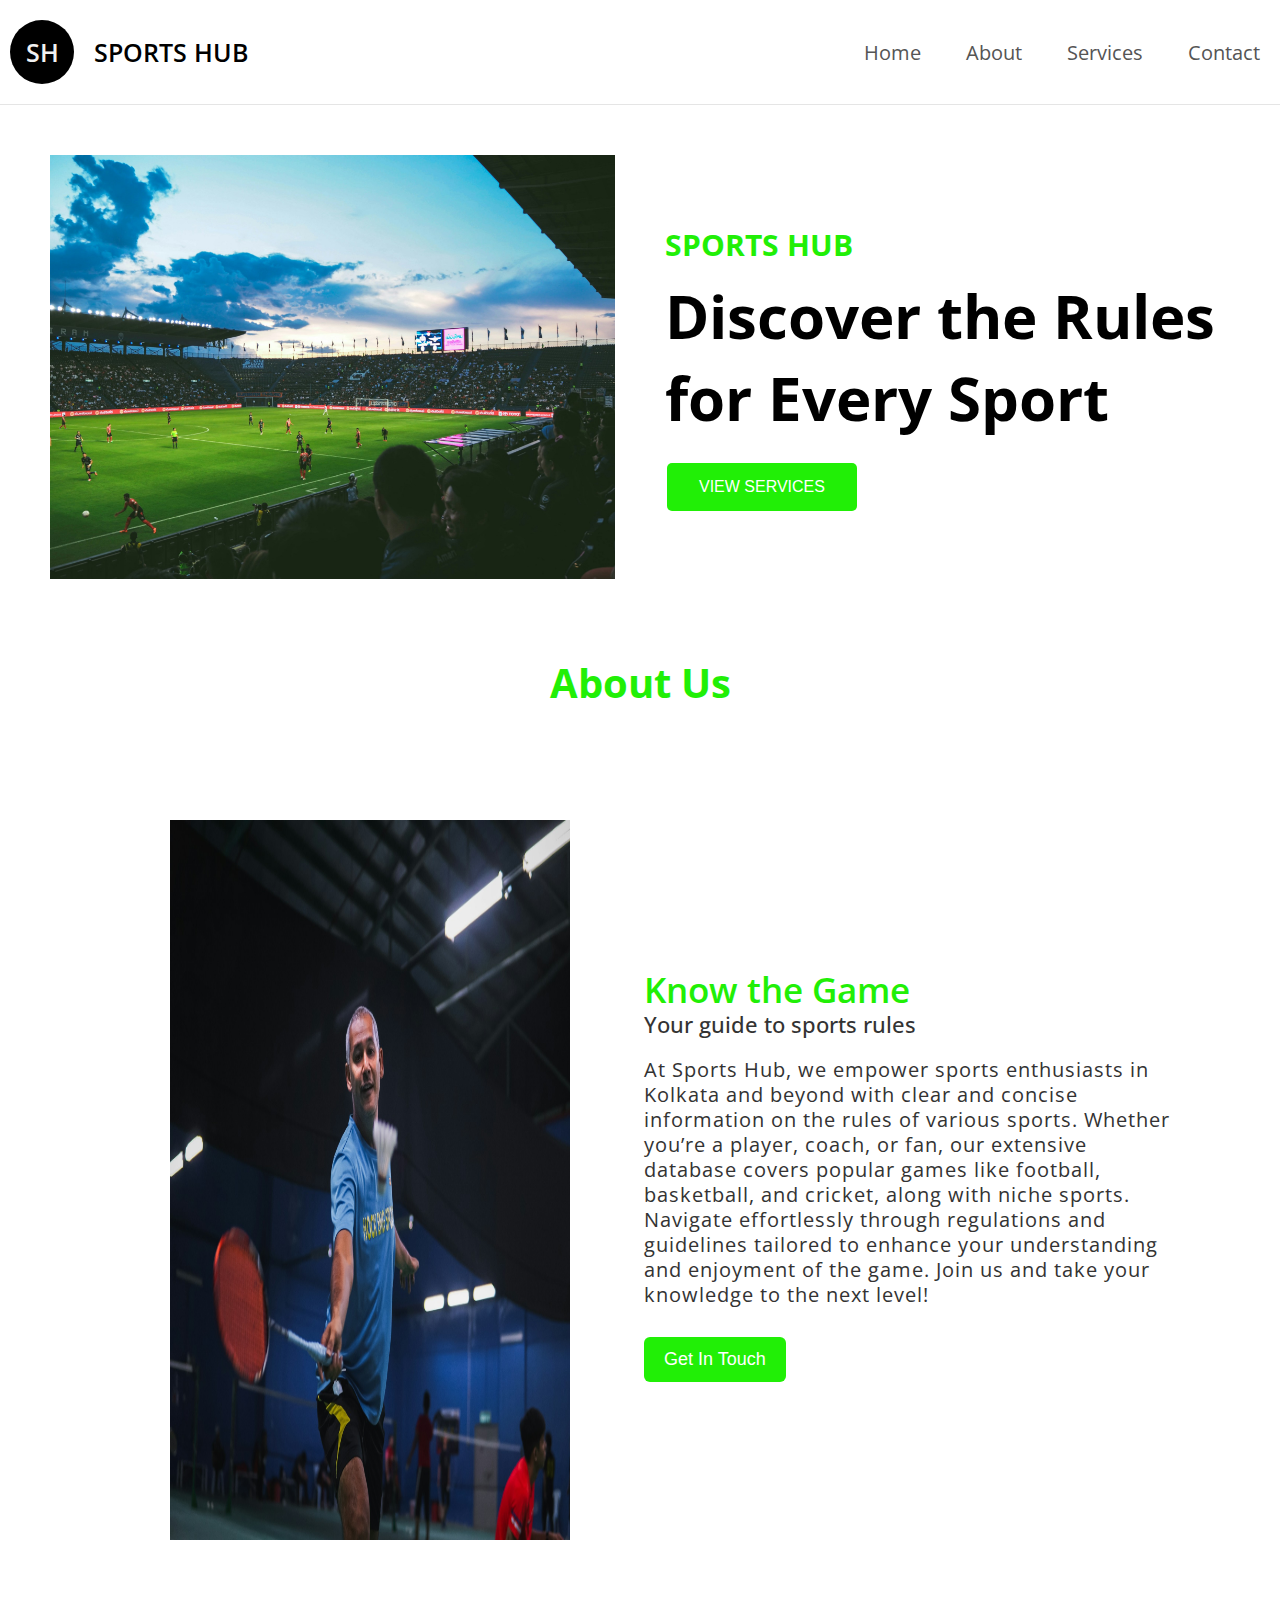
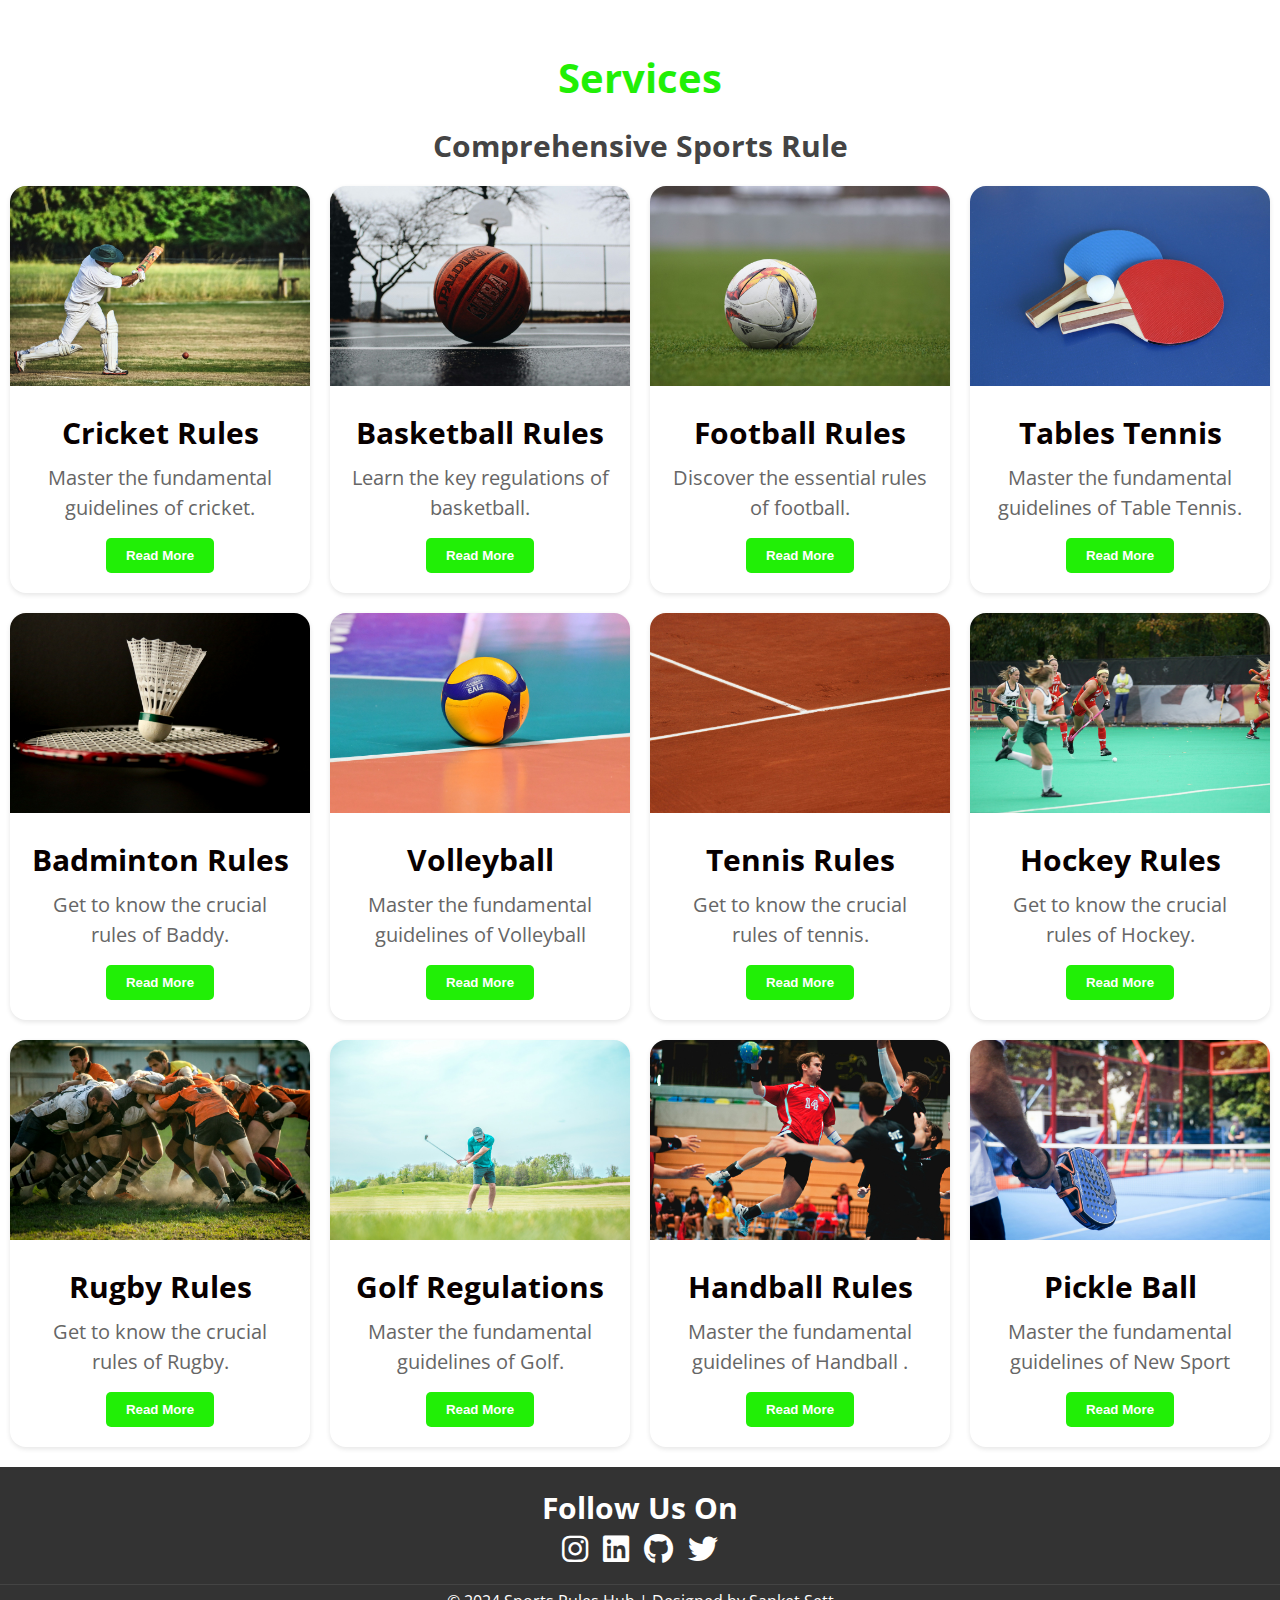
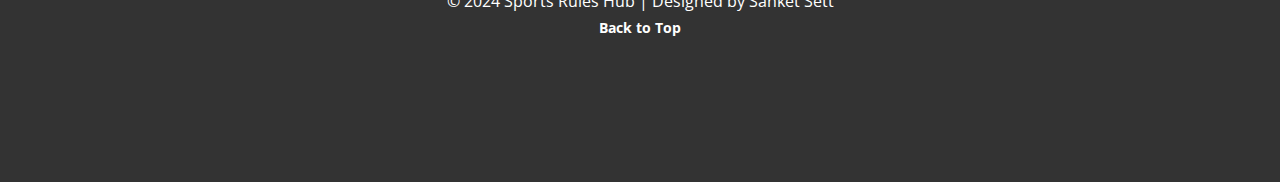
<file: index.html>
<!DOCTYPE html>
<html lang="en">
    <head>
        <meta charset="UTF-8">
	<meta name="viewport" content="width=device-width, initial-scale=1.0">
	<title>Sports Hub </title>
	<link rel="preconnect" href="https://fonts.googleapis.com">
	<link rel="preconnect" href="https://fonts.gstatic.com" crossorigin>
	<link rel="stylesheet" href="https://cdnjs.cloudflare.com/ajax/libs/font-awesome/6.6.0/css/all.min.css">
  <link href="https://fonts.googleapis.com/css2?family=Open+Sans:ital,wght@0,300..800;1,300..800&display=swap" rel="stylesheet">
	<link rel="stylesheet" href="./style.css">
	<script src="./script.js"></script>
    </head>
    <body>
    <header>
        <a id="nav"  class="Logo-holder">
            <div class="Logo">SH</div>
            <div class="Logo-text">SPORTS HUB</div>
        </a>
        <nav>
            <ul id="Menu">
                <li><a href="#Home">Home</a></li>
                
                <li><a href="#about-us">About</a></li>
                <li><a href="#Services">Services</a></li>
                <li><a href="#Contact" >Contact</a></li>
            </ul>
            <a href="#" class="mobile-toggle" onClick="toggleMobileMenu();">
              <svg class="w-6 h-6 text-gray-800 dark:text-white" aria-hidden="true" xmlns="http://www.w3.org/2000/svg" width="24" height="24" padding-top="20px" fill="none" viewBox="0 0 24 24">
                <path stroke="currentColor" stroke-linecap="round" stroke-width="2" d="M5 7h14M5 12h14M5 17h10"/>
              </svg>
            </a>
        </nav>
    </header>
   <main>
    <section class="hero-section">
        <div class="hero-image">
            <img src="bg.jpg" alt="Running track with numbers">
        </div>
        <div class="hero-text">
            <h2>SPORTS HUB</h2>
            <h1>Discover the Rules for Every Sport</h1>
            <a href="#Services"><button  class="btn">VIEW SERVICES</button></a>
        </div>
    </section>
    <h2 class="headline">About Us</h2>
    <section  id= "about-us" class="about-us">
        <div class="about">
          <img src="imgg1.jpg" class="pic" />
          <div class="text">
            <h2>Know the Game</h2>
            <h5>Your guide to sports rules</h5>
            <p>At Sports Hub, we empower sports enthusiasts in Kolkata and beyond with clear and concise information on the rules of various sports. Whether you’re a player, coach, or fan, our extensive database covers popular games like football, basketball, and cricket, along with niche sports. Navigate effortlessly through regulations and guidelines tailored to enhance your understanding and enjoyment of the game. Join us and take your knowledge to the next level!</p>
            <div class="data">
              <a href="#Contact">  <button href="#" class="Get">Get In Touch</button></a>
              </div>
          </div>
        </div>
      </section>
      <h2 class="headline"> Services</h2>
      <p class="sub-head"> Comprehensive Sports Rule </p>
      <section id="Services" class="Services">
        <div class="card">
          <img src="cricket.jpg" >
          <div class="card-content">
            <h2>Cricket Rules</h2>
            <p>Master the fundamental guidelines of cricket.</p>
            <a href="cricket rule.pdf" ><button class="button">
              Read More
            </button></a>
          </div>
        </div>
        <div class="card">
          <img src="basketball.jpg" >
          <div class="card-content">
            <h2>Basketball Rules</h2>
            <p>Learn the key regulations of basketball.</p>
            <a href="basketball rule.pdf" ><button class="button">
              Read More
            </button></a>
          </div>
        </div>
      <div class="card">
        <img src="f2.jpg" >
        <div class="card-content">
          <h2>Football Rules</h2>
          <p>Discover the essential rules of football.</p>
          <a href="football rule.pdf" ><button class="button">
            Read More
          </button></a>
        </div>
      </div>
      <div class="card">
        <img src="tt.jpg" >
        <div class="card-content">
          <h2>Tables Tennis</h2>
          <p>Master the fundamental guidelines of Table Tennis.</p>
          <a href="table tennis rule.pdf" ><button class="button">
            Read More
          </button></a>
        </div>
      </div>
     
          <div class="card">
            <img src="badminton.jpg" >
            <div class="card-content">
              <h2>Badminton Rules</h2>
              <p>Get to know the crucial rules of Baddy.</p>
              <a href="Simplified Rules of Badminton - Dec 2015.pdf" ><button class="button">
                Read More
              </button></a>
            </div>
          </div>
        
        <div class="card">
            <img src="vooley.jpg">
            <div class="card-content">
              <h2>Volleyball</h2>
              <p>Master the fundamental guidelines of Volleyball</p>
              <a href="volleyball rule.pdf" ><button class="button">
                Read More
              </button></a>
            </div>
          </div>
          <div class="card">
            <img src="tennis.jpg">
            <div class="card-content">
              <h2>Tennis Rules</h2>
              <p>Get to know the crucial rules of tennis.</p>
              <a href="tennis rule.pdf" ><button class="button">
                Read More
              </button></a>
            </div>
          </div>
          <div class="card">
            <img src="hockey.jpg">
            <div class="card-content">
              <h2>Hockey Rules</h2>
              <p>Get to know the crucial rules of Hockey.</p>
              <a href="fih-rules-of-hockey-June23-update.pdf" ><button class="button">
                Read More
              </button></a>
            </div>
          </div>
          <div class="card">
            <img src="rugby.jpg">
            <div class="card-content">
              <h2>Rugby Rules</h2>
              <p>Get to know the crucial rules of Rugby.</p>
              <a href="" ><button class="button">
                Read More
              </button></a>
            </div>
          </div>
          <div class="card">
            <img src="golf.jpg">
            <div class="card-content">
              <h2>Golf Regulations</h2>
              <p>Master the fundamental guidelines of Golf.</p>
              <a href="2023 Rules of Golf.pdf" ><button class="button">
                Read More
              </button></a>
            </div>
          </div>
          <div class="card">
            <img src="handaball.jpg">
            <div class="card-content">
              <h2>Handball Rules</h2>
              <p>Master the fundamental guidelines of Handball .</p>
              <a href="handaball.jpg" ><button class="button">
                Read More
              </button></a>
            </div>
          </div>
          <div class="card">
            <img src="pickle.jpg">
            <div class="card-content">
              <h2>Pickle Ball</h2>
              <p> Master the fundamental guidelines of New Sport</p>
              <a href="pickleball.pdf" ><button class="button">
                Read More
              </button></a>
            </div>
          </div>
      </section>
     
     
      <footer id="Contact">
        <div class="footer-container">
            <div class="footer-content">
                <div class="footer-section social">
                    <h2>Follow Us On</h2>
                    <div class="social-icons">
                        <a href="https://www.instagram.com/settsanket16/"><i class="fa-brands fa-instagram"></i></a>
                        <a href="https://www.linkedin.com/in/sanket-sett/"><i class="fa-brands fa-linkedin"></i></a>
                        <a href="https://github.com/Github-sanket07sett"><i class="fa-brands fa-github"></i></a>
                        <a href="https://x.com/sanketsett95854"><i class="fa-brands fa-twitter"></i></a>
                    </div>
                </div>
            </div>
            <div class="footer-bottom">
           
               <p> &copy; 2024 Sports Rules Hub | Designed by Sanket Sett</p>
               <a href="#top" class="back-to-top">Back to Top</a>
            </div>
        </div>
    </footer>
   </main>
    </body>
    </html>
</file>
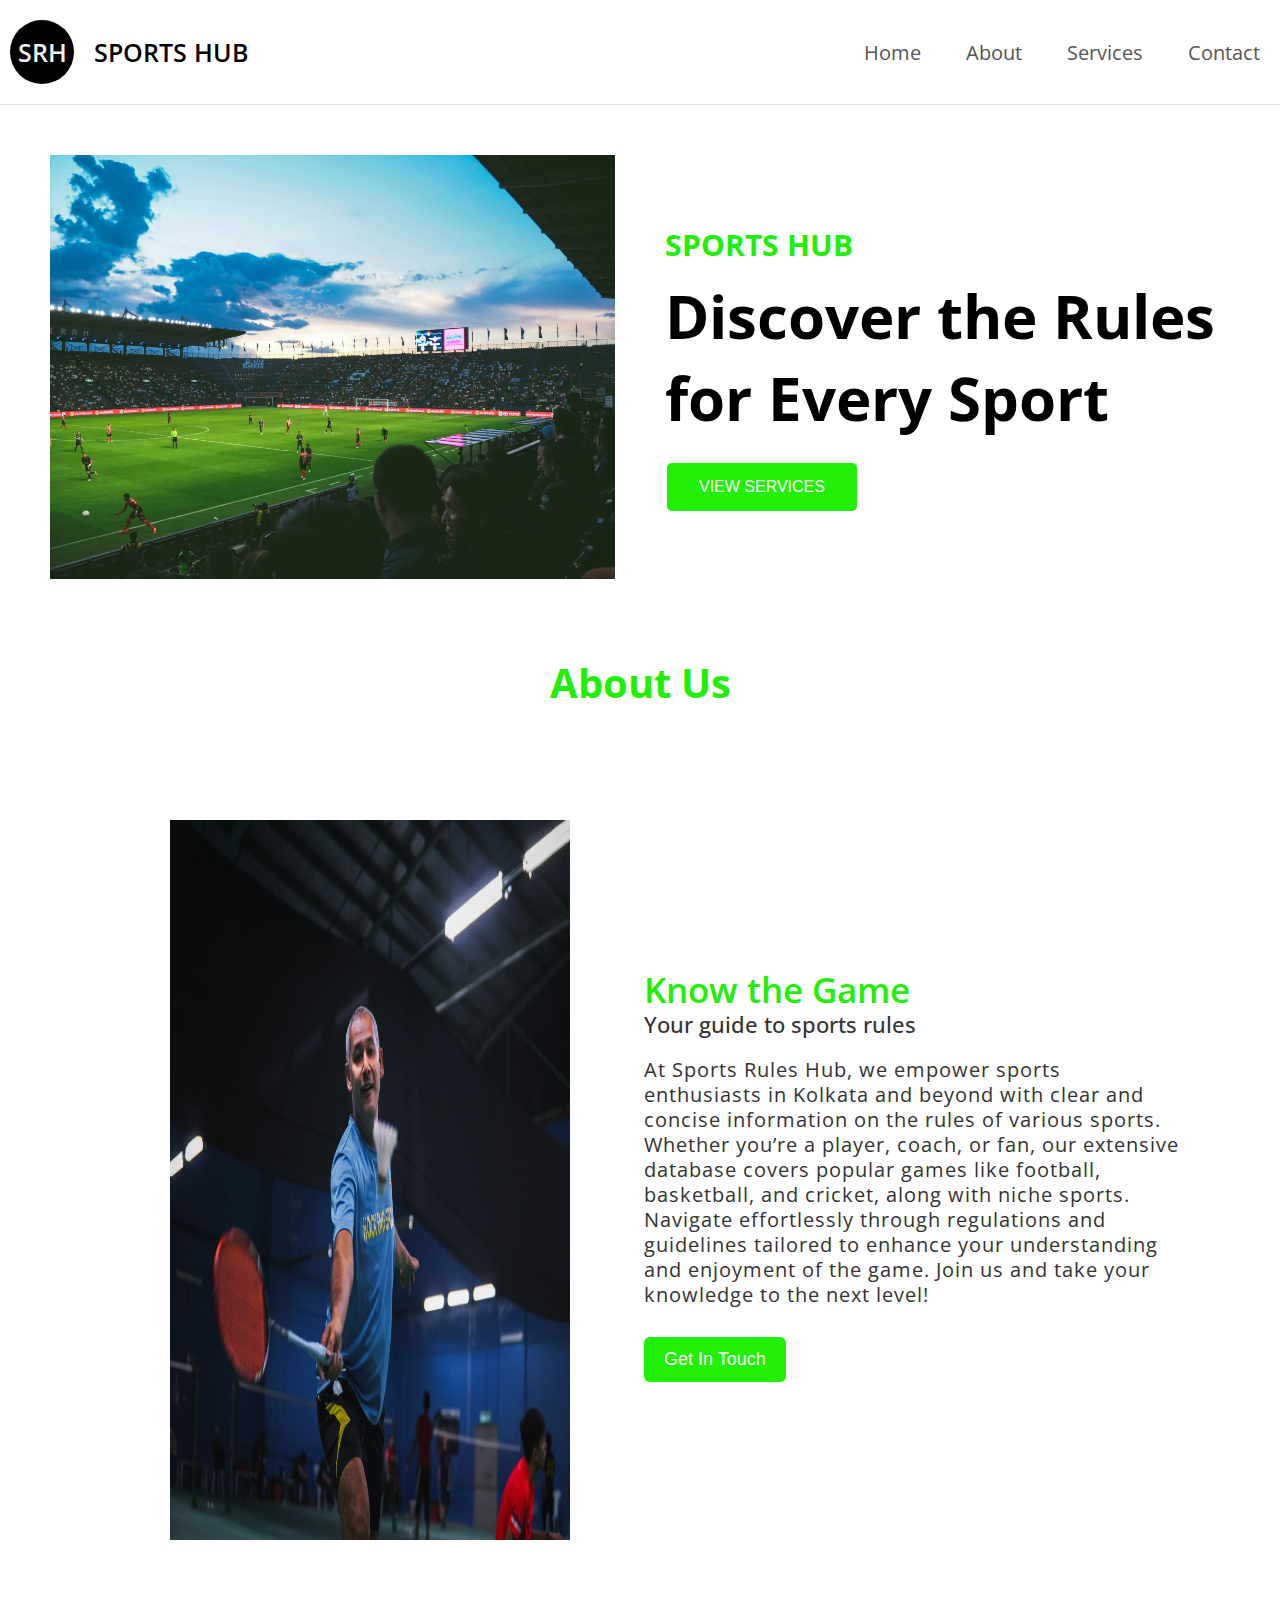
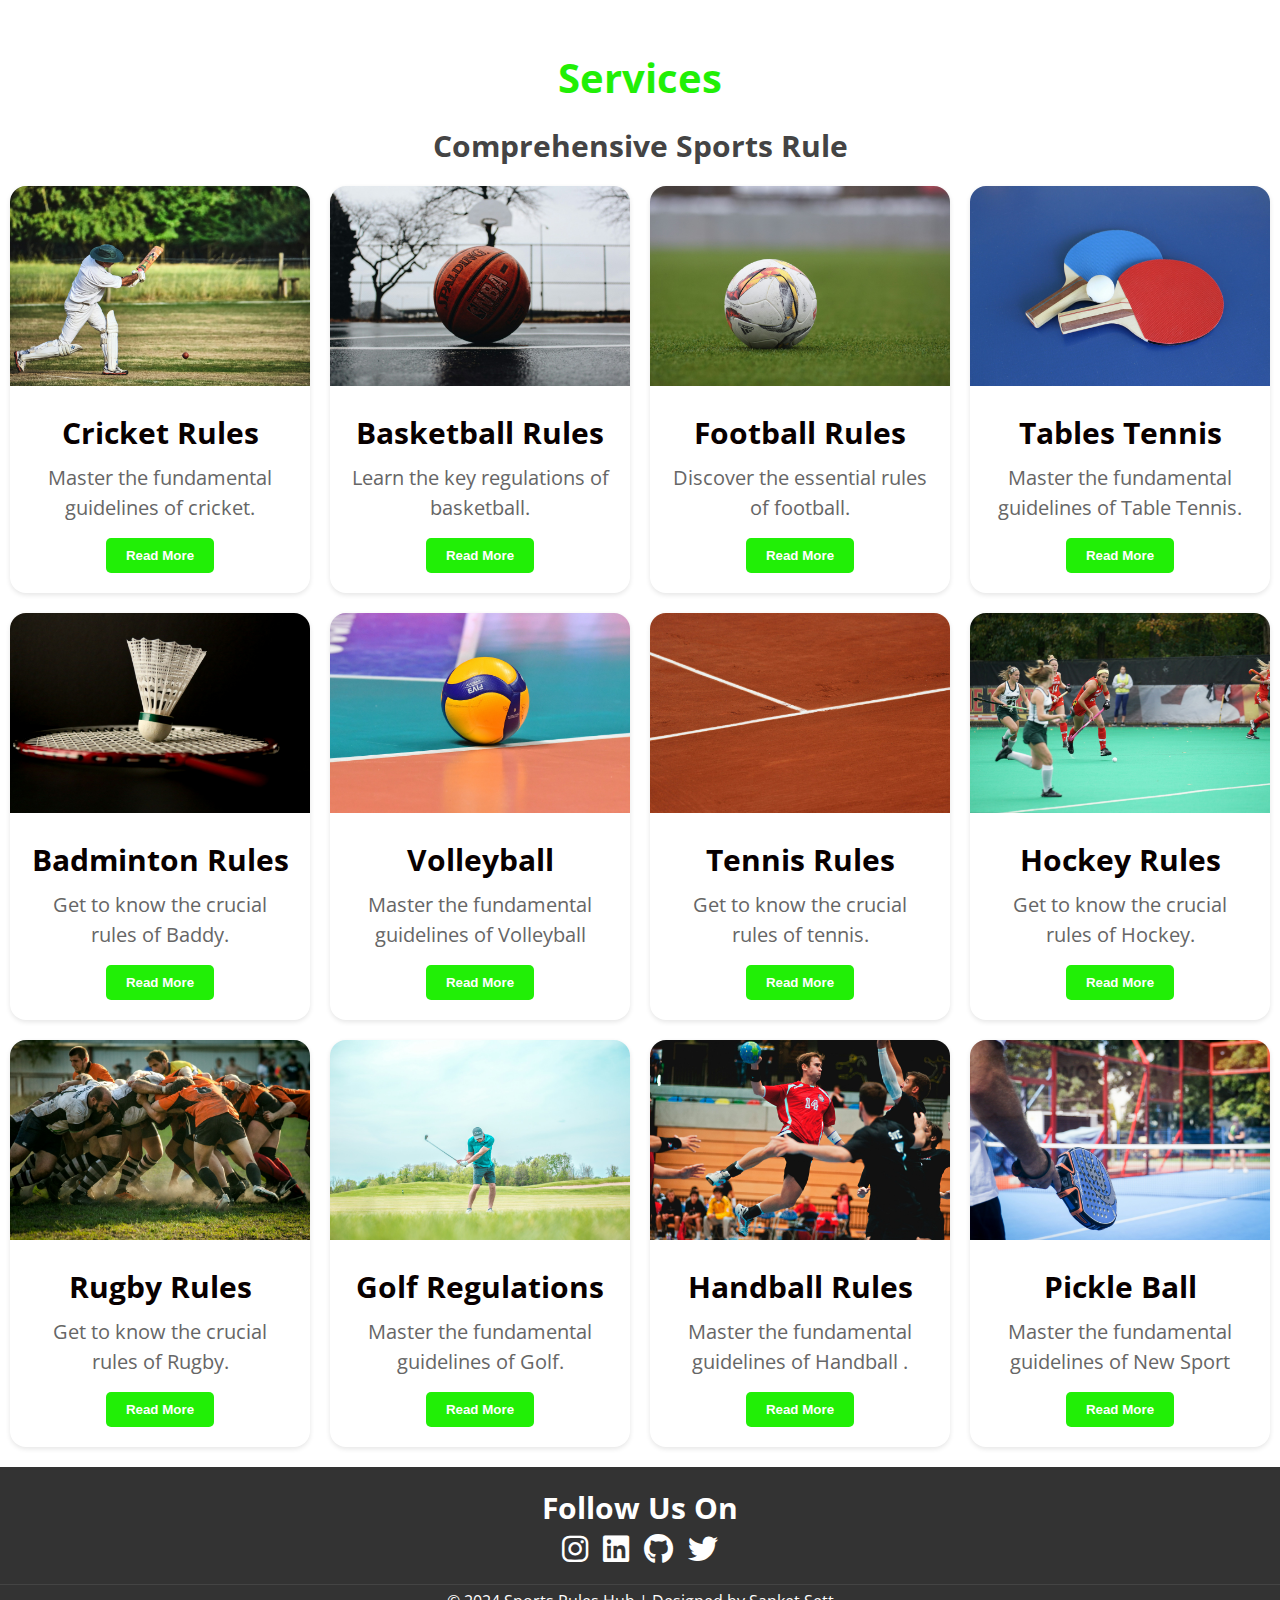
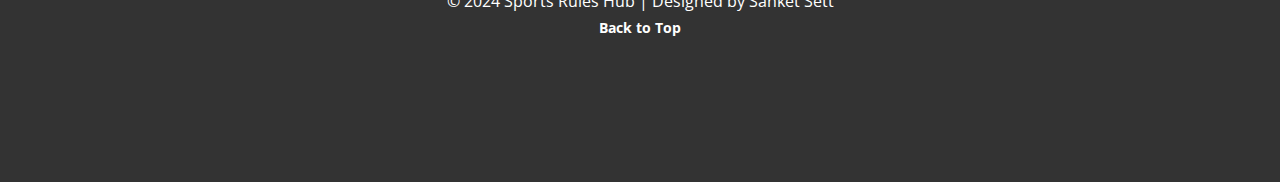
<file: sports.html>
<!DOCTYPE html>
<html lang="en">
    <head>
        <meta charset="UTF-8">
	<meta name="viewport" content="width=device-width, initial-scale=1.0">
	<title>Sports Hub </title>
	<link rel="preconnect" href="https://fonts.googleapis.com">
	<link rel="preconnect" href="https://fonts.gstatic.com" crossorigin>
	<link rel="stylesheet" href="https://cdnjs.cloudflare.com/ajax/libs/font-awesome/6.6.0/css/all.min.css">
  <link href="https://fonts.googleapis.com/css2?family=Open+Sans:ital,wght@0,300..800;1,300..800&display=swap" rel="stylesheet">
	<link rel="stylesheet" href="./style.css">
	<script src="./script.js"></script>
    </head>
    <body>
    <header>
        <a id="nav"  class="Logo-holder">
            <div class="Logo">SRH</div>
            <div class="Logo-text">SPORTS HUB</div>
        </a>
        <nav>
            <ul id="Menu">
                <li><a href="#Home">Home</a></li>
                
                <li><a href="#about-us">About</a></li>
                <li><a href="#Services">Services</a></li>
                <li><a href="#Contact" >Contact</a></li>
            </ul>
            <a href="#" class="mobile-toggle" onClick="toggleMobileMenu();">
				<svg class="w-6 h-6 text-gray-800 dark:text-white" aria-hidden="true" xmlns="http://www.w3.org/2000/svg" width="24" height="24" fill="none" viewBox="0 0 24 24">
					<path stroke="currentColor" stroke-linecap="round" stroke-width="2" d="M5 7h14M5 12h14M5 17h10"/>
				</svg>
			</a>
        </nav>
    </header>
   <main>
    <section class="hero-section">
        <div class="hero-image">
            <img src="bg.jpg" alt="Running track with numbers">
        </div>
        <div class="hero-text">
            <h2>SPORTS HUB</h2>
            <h1>Discover the Rules for Every Sport</h1>
            <button class="btn">VIEW SERVICES</button>
        </div>
    </section>
    <h2 class="headline">About Us</h2>
    <section  id= "about-us" class="about-us">
        <div class="about">
          <img src="imgg1.jpg" class="pic" />
          <div class="text">
            <h2>Know the Game</h2>
            <h5>Your guide to sports rules</h5>
            <p>At Sports Rules Hub, we empower sports enthusiasts in Kolkata and beyond with clear and concise information on the rules of various sports. Whether you’re a player, coach, or fan, our extensive database covers popular games like football, basketball, and cricket, along with niche sports. Navigate effortlessly through regulations and guidelines tailored to enhance your understanding and enjoyment of the game. Join us and take your knowledge to the next level!</p>
            <div class="data">
                <button href="#" class="Get">Get In Touch</button>
              </div>
          </div>
        </div>
      </section>
      <h2 class="headline"> Services</h2>
      <p class="sub-head"> Comprehensive Sports Rule </p>
      <section id="Services" class="Services">
        <div class="card">
          <img src="cricket.jpg" >
          <div class="card-content">
            <h2>Cricket Rules</h2>
            <p>Master the fundamental guidelines of cricket.</p>
            <a href="cricket rule.pdf" ><button class="button">
              Read More
            </button></a>
          </div>
        </div>
        <div class="card">
          <img src="basketball.jpg" >
          <div class="card-content">
            <h2>Basketball Rules</h2>
            <p>Learn the key regulations of basketball.</p>
            <a href="basketball rule.pdf" ><button class="button">
              Read More
            </button></a>
          </div>
        </div>
      <div class="card">
        <img src="f2.jpg" >
        <div class="card-content">
          <h2>Football Rules</h2>
          <p>Discover the essential rules of football.</p>
          <a href="football rule.pdf" ><button class="button">
            Read More
          </button></a>
        </div>
      </div>
      <div class="card">
        <img src="tt.jpg" >
        <div class="card-content">
          <h2>Tables Tennis</h2>
          <p>Master the fundamental guidelines of Table Tennis.</p>
          <a href="table tennis rule.pdf" ><button class="button">
            Read More
          </button></a>
        </div>
      </div>
     
          <div class="card">
            <img src="badminton.jpg" >
            <div class="card-content">
              <h2>Badminton Rules</h2>
              <p>Get to know the crucial rules of Baddy.</p>
              <a href="Simplified Rules of Badminton - Dec 2015.pdf" ><button class="button">
                Read More
              </button></a>
            </div>
          </div>
        
        <div class="card">
            <img src="vooley.jpg">
            <div class="card-content">
              <h2>Volleyball</h2>
              <p>Master the fundamental guidelines of Volleyball</p>
              <a href="volleyball rule.pdf" ><button class="button">
                Read More
              </button></a>
            </div>
          </div>
          <div class="card">
            <img src="tennis.jpg">
            <div class="card-content">
              <h2>Tennis Rules</h2>
              <p>Get to know the crucial rules of tennis.</p>
              <a href="tennis rule.pdf" ><button class="button">
                Read More
              </button></a>
            </div>
          </div>
          <div class="card">
            <img src="hockey.jpg">
            <div class="card-content">
              <h2>Hockey Rules</h2>
              <p>Get to know the crucial rules of Hockey.</p>
              <a href="fih-rules-of-hockey-June23-update.pdf" ><button class="button">
                Read More
              </button></a>
            </div>
          </div>
          <div class="card">
            <img src="rugby.jpg">
            <div class="card-content">
              <h2>Rugby Rules</h2>
              <p>Get to know the crucial rules of Rugby.</p>
              <a href="" ><button class="button">
                Read More
              </button></a>
            </div>
          </div>
          <div class="card">
            <img src="golf.jpg">
            <div class="card-content">
              <h2>Golf Regulations</h2>
              <p>Master the fundamental guidelines of Golf.</p>
              <a href="2023 Rules of Golf.pdf" ><button class="button">
                Read More
              </button></a>
            </div>
          </div>
          <div class="card">
            <img src="handaball.jpg">
            <div class="card-content">
              <h2>Handball Rules</h2>
              <p>Master the fundamental guidelines of Handball .</p>
              <a href="handaball.jpg" ><button class="button">
                Read More
              </button></a>
            </div>
          </div>
          <div class="card">
            <img src="pickle.jpg">
            <div class="card-content">
              <h2>Pickle Ball</h2>
              <p> Master the fundamental guidelines of New Sport</p>
              <a href="pickleball.pdf" ><button class="button">
                Read More
              </button></a>
            </div>
          </div>
      </section>
     
     
      <footer id="Contact">
        <div class="footer-container">
            <div class="footer-content">
                <div class="footer-section social">
                    <h2>Follow Us On</h2>
                    <div class="social-icons">
                        <a href="https://www.instagram.com/settsanket16/"><i class="fa-brands fa-instagram"></i></a>
                        <a href="https://www.linkedin.com/in/sanket-sett/"><i class="fa-brands fa-linkedin"></i></a>
                        <a href="https://github.com/Github-sanket07sett"><i class="fa-brands fa-github"></i></a>
                        <a href="https://x.com/sanketsett95854"><i class="fa-brands fa-twitter"></i></a>
                    </div>
                </div>
            </div>
            <div class="footer-bottom">
           
               <p> &copy; 2024 Sports Rules Hub | Designed by Sanket Sett</p>
               <a href="#top" class="back-to-top">Back to Top</a>
            </div>
        </div>
    </footer>
   </main>
    </body>
    </html>
</file>
<file: style.css>
*, *::before, *::after {
	box-sizing: border-box;
	margin:0;
	padding:0;
}
html{
	scroll-behavior: smooth;
}

:root {
	--base: #555;
	--base-100: #f1f1f1;
	--base-400: #555;
	--base-800: #000;
	--yellow: #ffda4b;
	--yellow-100: #fffbe6;
	--yellow-400: #ffda4b;
	--yellow-800: #8b6f00;
	--blue: #0a61ae;
	--blue-100: #e2f8ff;
	--blue-400: #61dafb;
	--blue-800: #0a61ae;
}

body {
	font-family: "Open Sans", sans-serif;
	font-optical-sizing: auto;
	font-style: normal;
	font-size: 20px;

}

a {
	text-decoration: none;
	color: var(--blue);
	&:hover {
		text-decoration: underline;
	}
}

header {
	padding-top:10px;
	padding-bottom:10px;
	display:flex;
	justify-content:space-between;
	max-width:1440px;
	margin:auto;
	border-bottom: 1px solid rgba(0,0,0,0.1);
    
	.Logo-holder {
		display:flex;
		padding:10px;
		align-items:center;
		font-weight:600;
		color: var(--base-800);
		
		.Logo {
			display:flex;
			align-items:center;
			justify-content:center;
			font-size:25px;
			background-color: var(--base-800);
			color: var(--base-100);
			height:64px;
			width:64px;
			margin-right:20px;
			border-radius:50%;
		}
		.Logo-text {
			flex:1;
            font-size:25px;
		}
	}

	nav {
		display:flex;
		align-items:center;
      
		ul {
			display:flex;
			list-style-type: none;
			gap:5px;
			li {
				display:inline-block;
				a {
					display:inline-block;
					padding:10px 20px;
					color:var(--base);
					&:hover {
						background-color:rgb(33, 239, 6);
                      color: white;
                      font-weight: bolder;
						border-radius:10px;
						text-decoration:none;
					}
				}
			}
		}
		.mobile-toggle {
			display:none;
			color:var(--base-800);
			padding:10px;
			@media (max-width:768px){
				display:inline-block;
				position:absolute;
				top:20px;
				right:20px;
			}
		}
	}

	@media (max-width: 1024px) {
		flex-direction:column;
		align-items:center;
	}

	@media (max-width: 768px) {
		flex-direction:column;
		align-items:center;
	
		nav {
			margin-top:10px;
			width:100%;
			ul {
				display:none;
				flex-direction:column;
				text-align:center;
				width:100%;
				a {
					width:100%;
				}
				&.active {
					display:flex;
				}
			}
		}
	}
}
.hero-section {
	display: flex;
	align-items: center;
	padding: 50px;
	
  }

  .hero-image {
	flex: 1;
	margin-right: 50px;
  }
  
  .hero-image img {
	width: 100%;
	height: auto;
	object-fit: cover;
  }
  
  .hero-text {
	flex: 1;
  }
  
  .hero-text h1 {
	font-size: 3em;
	margin-bottom: 20px;
  }
  
  .hero-text h2 {
	font-size: 1.5em;
	margin-bottom: 10px;
	color: rgb(33, 239, 6);
  }
  
  .btn {
	background-color:rgb(33, 239, 6);
	color: white;
	padding: 15px 32px;
	text-align: center;
	text-decoration: none;
	border: none;
	font-size: 16px;
	margin: 4px 2px;
	border-radius: 5px;
	transition: background-color 0.3s ease-in-out;
  }

	.btn:hover {
		background-color: #057708;
	  }

	@media (max-width:768px){
	.hero-section{
		flex-direction: column;
		align-items:center;
	}
	.hero-image{
		display: none;
	}
	.hero-text h2,h1{
		margin-bottom: 10px;
		text-align: center;
	}
	.btn{
		position: relative;
		top: 50%;
		left: 50%;
		transform: translate(-50%, -50%);
		margin-top: 10%;
	}
}
	 /*About us */ 
	  .about-us {
		display: flex;
		align-items: center;
		height: 100vh;
		width: 100%;
		padding: 90px 0;
		background: #fff;
	  }
	  .pic {
		height: 80vh;
		width: 400px;
	margin: 0 auto;
	  }
	  .about {
		width: 1130px;
		max-width: 85%;
		margin: 0 auto;
		display: flex;
		align-items: center;
		justify-content: space-around;
	  }
	  .text {
		width: 540px;
		line-height: 25px;
	  }
	  .text h2 {
		color: rgb(33, 239, 6);
		font-size: 35px;
		font-weight: 600;
		margin-bottom: 10px;
	  }
	  .text h5 {
		color: #333;
		font-size: 22px;
		font-weight: 500;
		margin-bottom: 20px;
	  }
	
	  .text p {
		color: #333;
		font-size: 20px;
		line-height: 25px;
		letter-spacing: 1px;
	  }
	  .data {
		margin-top: 30px;
	  }
	  .Get {
		font-size: 18px;
		background: rgb(33, 239, 6);
		color: #fff;
		text-decoration: none;
		border: none;
		padding: 12px 20px;
		border-radius: 6px;
		transition: 0.5s ease-in-out;
	  }
	  .Get:hover {
		background: #029a02fe;
	  } 
	/* Responsive design */
@media (max-width:1200px) and (min-width:768px){
	.about-us {
		height: auto; /* Change this */
		padding: 10px 0;
	  }
	  .about {
		flex-direction: row; /* Change this */
		align-items: center;
	  
	  }
	  .text {
		text-align: justify;
		margin-left: 20px;
	} 
}



@media (max-width: 768px) {
	.about-us {
	  height: auto; /* Change this */
	  padding: 10px 0;
	  
	}
  
	.about {
	  flex-direction: column; /* Change this */
	 
    text-align: center;
	}
  
	.pic {
	  height: 50vh;
	  width: 100%; /* Change this */
	}
  
	.text {
	  width: 100%; /* Change this */
	  flex: none; /* Change this */
	margin-top: 5%;
	
	}
	.text p{
		text-align: justify;
		word-spacing: -0.1em;
		line-height: 25px;
	}
  }
  



 

	/*card section*/
	.headline{
		font-size: 2em; /* Adjust the font size as needed */
		font-weight: bold;
		text-align: center; /* Center align the headline */
		margin-bottom: 20px;
		margin-top: 20px; /* Add some space below the headline */
		color: rgb(33, 239, 6); /* Set the text color */
	}
	.sub-head {
		font-size: 1.5em; 
		font-weight: bold;
		text-align: center; 
		margin-bottom: 20px; 
		color: #444;; 
	}

  

  
  
	
  
	.Services {
		display: flex;
		justify-content: center;
		align-items: center;
		flex-wrap: wrap;
		gap: 20px;
	
	  }

	  .card {
		background-color: #fff;
		box-shadow: 0 2px 5px rgba(0, 0, 0, 0.1);
		overflow: hidden;
		width: 300px;
		text-align: center;
		border-radius: 16px;
		transition: transform 0.5s ease-in-out;
	  }
	  .card:hover {
		transform: translateY(-10px);
		box-shadow: 0 10px 20px rgba(0, 0, 0, 0.2);
	  }
	  .card img {
		width: 100%;
		height: 200px;
		object-fit: cover;
		opacity: 1;
		transition: opacity,  transform 0.5s ease-out ;
	  }

	  .card img:hover{
		opacity:0.8;
		transform: scale(1.1);
	  }
	  
	  .card-content {
		padding: 20px;
	  }
	  
	  .card-content h2 {
		margin-bottom: 10px;
		color: #080000;
	  }
	  
	  .card-content p {
		margin-bottom: 15px;
		color: #666;
		line-height: 1.5;
	  }
	  
	  .button {
		background-color: rgb(33, 239, 6);
		color: white;
		border: black;
		padding: 10px 20px;
		border-radius: 5px;
		cursor: pointer;
		font-weight: bolder;
		transition: background-color 0.5s ease-in-out;
	  }
	  
	  .button:hover {
		background-color: #017a01;
		color: white;
	  }
	  /* footer*/
	  footer {
        background: #333;
        color: #fff;
        padding: 20px 0;
        text-align: center;
		height: 35vh;
		margin-top: 20px;
    }
	
	
    .footer-content {
        display: flex;
        justify-content: center;
        align-items: center;
        flex-direction: column;
    }
    .footer-section {
        margin-bottom: 15px;
    }
    .footer-section h4 {
        margin-bottom: 5px;
		font-size: 30px;
    }
    .social-icons {
        display: flex;
        justify-content: center;
        gap: 15px;
    }
    .social-icons a {
        color: #fff;
        font-size: 30px;
        transition: color 0.3s;
    }
    .social-icons a:hover {
        color: #12ee20;
	
    }
    .footer-bottom p {
        font-size: 16px;
        border-top: 1px solid #444;
        padding-top: 5px;
      
    } 
	.back-to-top {
        display: inline-block;
       
        color: #fff;
        text-decoration: none;
        font-weight: bold;
        font-size: 14px;
    }
    .back-to-top:hover {
        text-decoration: underline;
    }
</file>
